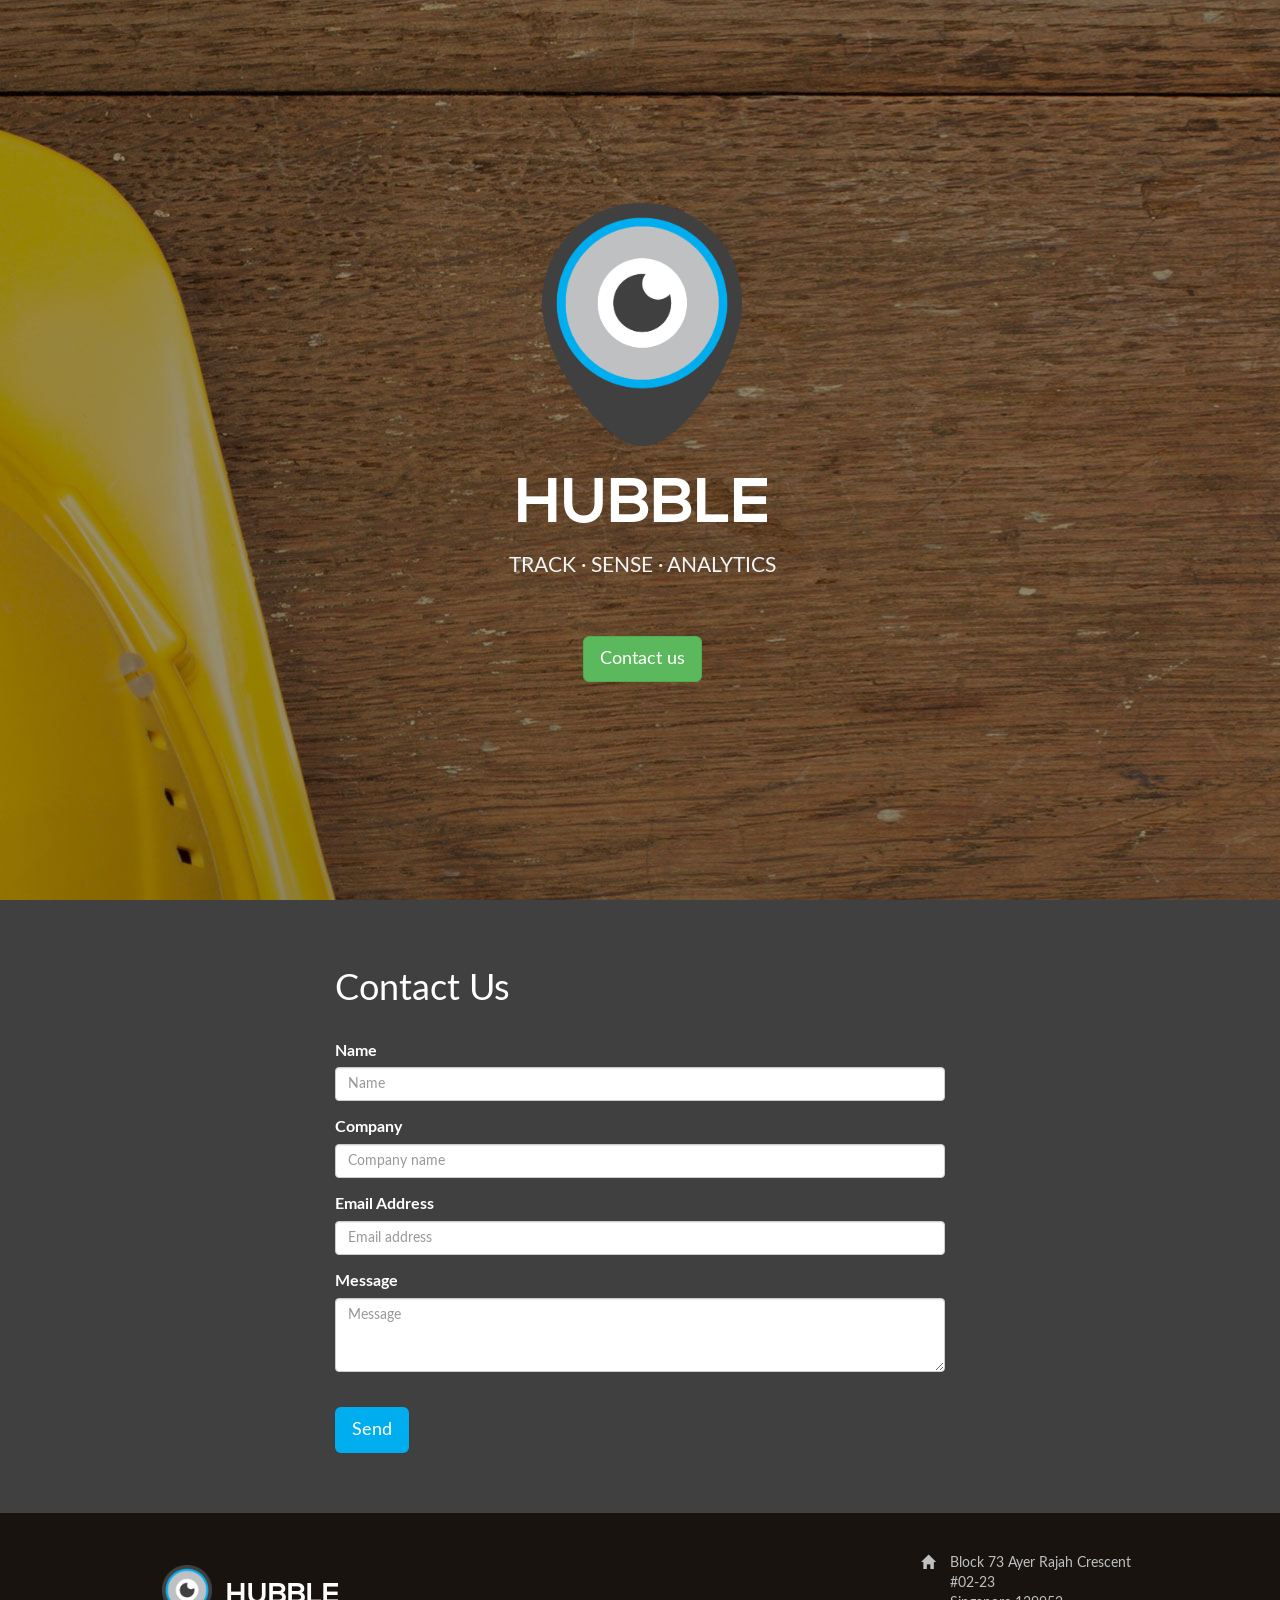
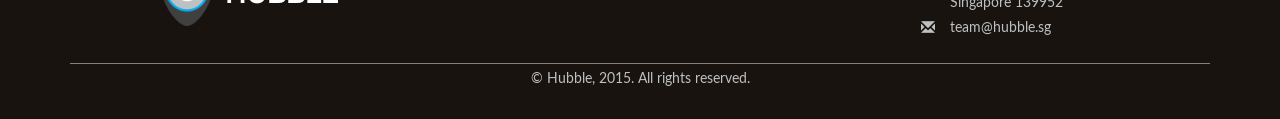
<file: hubble/index.html>
<!DOCTYPE html> <html lang=en> <head> <meta charset=utf-8> <title>Hubble</title> <meta name=description content=""> <meta name=viewport content="width=device-width,initial-scale=1"> <link rel="shortcut icon" href=favicon.6e041dd9.ico> <link rel=apple-touch-icon href=apple-touch-icon.deb01675.png> <!-- Place favicon.ico and apple-touch-icon.png in the root directory --> <link rel=stylesheet href=styles/vendor.4efe3e21.css> <link rel=stylesheet href=styles/main.9a1b82bc.css>  <body> <!--[if lt IE 10]>
  <p class="browsehappy">You are using an <strong>outdated</strong> browser. Please <a href="http://browsehappy.com/">upgrade your browser</a> to improve your experience.</p>
  <![endif]--> <div class=container id=header> <div class=jumbotron> <span class=centerer></span> <div id=header_container> <div class="logo-container center"> <img class=img-responsive id=logo src=images/logo.34389f49.png> </div> <h1 class=logo-text>HUBBLE</h1> <p class="lead white">TRACK &middot; SENSE &middot; ANALYTICS</p> <p><a id=btn_contact_us class="btn btn-lg btn-success">Contact us</a></p> </div> </div> </div> <div class=container id=contact_us> <div class=row> <div class="col-md-6 col-md-offset-3 col-sm-8 col-sm-offset-2 col-xs-12"> <h1>Contact Us</h1> <form> <div class=form-group> <label for=name>Name</label> <input type=text class=form-control id=name placeholder=Name> </div> <div class=form-group> <label for=company>Company</label> <input type=text class=form-control id=company placeholder="Company name"> </div> <div class=form-group> <label for=email>Email Address</label> <input type=email class=form-control id=email placeholder="Email address"> </div> <div class=form-group> <label for=message>Message</label> <textarea class=form-control id=message rows=3 placeholder=Message></textarea> </div> <div class=form-button> <button type=submit class="btn btn-submit btn-lg" id=btn_send>Send</button> </div> </form> </div> </div> </div> <footer> <div class=container> <div class=row> <div class="col-sm-4 col-sm-offset-1 col-md-4 col-md-offset-0 col-lg-4 footer-logo"> <div class=text-center> <div class=footer-img-container> <img src=images/logo.34389f49.png class=img-responsive alt=Hubble> </div> <span class=footer-img-caption>HUBBLE</span> </div> </div> <div class="col-sm-4 col-md-4 col-lg-4 col-sm-offset-2 col-md-offset-4 col-lg-offset-4 footer-info"> <div class=text-center> <div class=footer-info-logo><span class="glyphicon glyphicon-home"></span></div> <div class=footer-text> Block 73 Ayer Rajah Crescent<br> #02-23<br> Singapore 139952<br> </div> </div> <div class=text-center> <div class=footer-info-logo><span class="glyphicon glyphicon-envelope"></span></div> <div class=footer-text>team@hubble.sg</div> </div> </div> </div> <hr> <p class="footer-copyright text-center">&copy; Hubble, 2015. All rights reserved.</p> </div> </footer> <script src=scripts/vendor.baff0332.js></script> <script src=scripts/plugins.19a1d77b.js></script> <script src=scripts/main.1e2d59c1.js></script> <!-- Google Analytics: change UA-XXXXX-X to be your site's ID. --> <script>(function(b,o,i,l,e,r){b.GoogleAnalyticsObject=l;b[l]||(b[l]=
      function(){(b[l].q=b[l].q||[]).push(arguments)});b[l].l=+new Date;
    e=o.createElement(i);r=o.getElementsByTagName(i)[0];
    e.src='https://www.google-analytics.com/analytics.js';
    r.parentNode.insertBefore(e,r)}(window,document,'script','ga'));
    ga('create','UA-XXXXX-X');ga('send','pageview');</script>
</file>
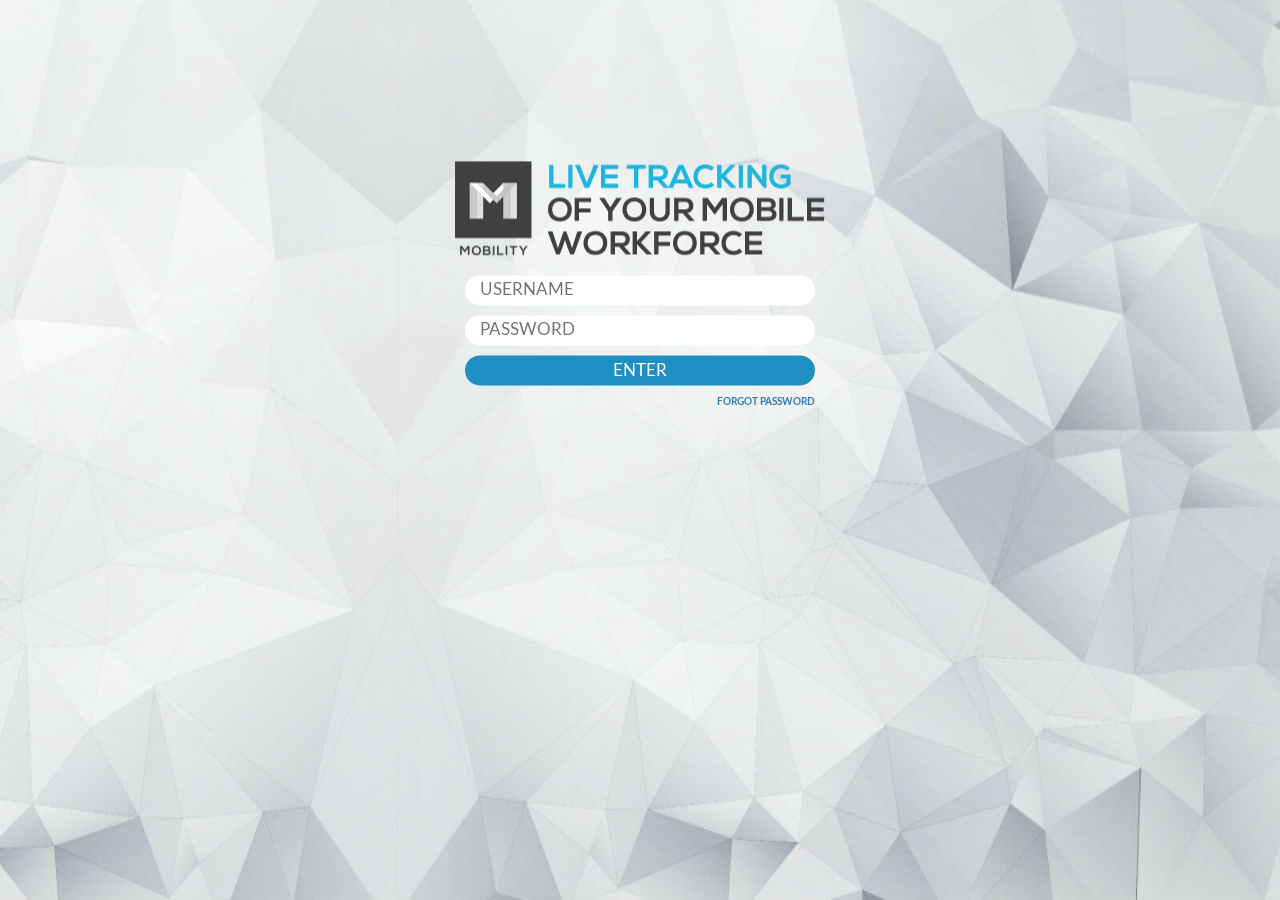
<file: mob-mobility/index.html>
<!doctype html> <html class="no-js"> <head> <meta charset="utf-8"> <title>OAS Mobility System</title> <meta name="description" content=""> <meta name="viewport" content="width=device-width,initial-scale=1"> <!-- Place favicon.ico and apple-touch-icon.png in the root directory --> <link rel="stylesheet" href="styles/vendor.css"> <link rel="stylesheet" href="styles/main.css">  <body ng-app="oasApp"> <!--[if lt IE 7]>
      <p class="browsehappy">You are using an <strong>outdated</strong> browser. Please <a href="http://browsehappy.com/">upgrade your browser</a> to improve your experience.</p>
    <![endif]--> <!-- Add your site or application content here --> <div ng-view=""></div> <!-- Google Analytics: change UA-XXXXX-X to be your site's ID --> <!-- <script>
      (function(i,s,o,g,r,a,m){i['GoogleAnalyticsObject']=r;i[r]=i[r]||function(){
      (i[r].q=i[r].q||[]).push(arguments)},i[r].l=1*new Date();a=s.createElement(o),
      m=s.getElementsByTagName(o)[0];a.async=1;a.src=g;m.parentNode.insertBefore(a,m)
      })(window,document,'script','//www.google-analytics.com/analytics.js','ga');

      ga('create', 'UA-XXXXX-X');
      ga('send', 'pageview');
    </script> --> <!--[if lt IE 9]>
    <script src="scripts/oldieshim.76f279db.js"></script>
    <![endif]--> <script src="scripts/vendor.88988b4e.js"></script> <script src="scripts/scripts.ef148a8a.js"></script> <script src="http://code.highcharts.com/highcharts.src.js"></script>
</file>
<file: mob-mobility/styles/main.css>
@font-face{font-family:Nexa;src:url(../fonts/NexaLight.otf)}@font-face{font-family:Nexa;src:url(../fonts/NexaBold.otf);font-weight:700}@font-face{font-family:Lato;src:url(../fonts/Lato-Regular.eot);src:url(../fonts/Lato-Regular.eot?#iefix) format('embedded-opentype'),url(../fonts/Lato-Regular.woff) format('woff'),url(../fonts/Lato-Regular.ttf) format('truetype');font-style:normal;font-weight:400;text-rendering:optimizeLegibility}@font-face{font-family:Lato;src:url(../fonts/Lato-Bold.eot);src:url(../fonts/Lato-Bold.eot?#iefix) format('embedded-opentype'),url(../fonts/Lato-Bold.woff) format('woff'),url(../fonts/Lato-Bold.ttf) format('truetype');font-style:normal;font-weight:700;text-rendering:optimizeLegibility}body{background-color:#EFEFEF;width:100vw;height:100vh;position:relative;font-family:Lato;font-size:100%}.mainStage{padding-top:0;padding-left:5vw;margin-left:0;margin-right:0}.white{color:#fff}.red{color:#ea3923}.blue{color:#1e8fc1}.light-grey{color:#888}.bold{font-weight:700}.top-gap{margin-top:10px}.bottom-gap{margin-bottom:10px}.fixed{position:fixed}.util{float:left;position:relative;width:100%}@media (min-width:768px){.util-width-11{width:11%}.util-width-12{width:12%}.util-width-14{width:14%}.util-width-20{width:20%}.util-width-22{width:22%}.util-width-24{width:24%}.util-width-28{width:28%}.util-width-33{width:33%}.util-width-50{width:50%}.gutter-left{padding-left:10px}.gutter-right{padding-right:10px}}.util-no-padding{padding:0}.util-half-padding{padding:5px}.util-no-border{border:none!important}.util-bg-clear{background-color:transparent}.util-bg-white{background-color:#fff}.util-bg-grey{background-color:#efefef}.util-bg-lightestgrey{background-color:#d8d8d8}.util-bg-blue{background-color:#1e8fc1}.util-bg-dark-grey{background-color:#e1e1e1}.util-font-15{font-size:.9375rem}.util-font-18{font-size:1.125rem}.util-font-20{font-size:1.25rem}.util-font-24{font-size:1.6rem}.util-font-40{font-size:2.5rem}.util-font-60{font-size:3.75rem}.l-middle{vertical-align:middle!important}.l-table{display:table;width:100%}.l-column{display:table-column}.l-row{display:table-row}.l-cell{display:table-cell}.glyphicon,.icon-oas,.pointer{cursor:pointer}.icon-oas:hover{opacity:.8}.icon-oas img{height:100%;width:auto}.btn-oas{border:none;border-radius:20px;background-color:#1e8fc1;line-height:1.5rem;cursor:pointer}.btn-oas:focus{outline:0}.btn-oas:hover{background-color:#13759a}.btn-oas.btn-lg{height:3rem;font-family:Lato;font-size:1.6875rem;color:#fff}.btn-oas:disabled{background-color:#13759a}.select-oas{font-family:Lato;font-size:1.375rem;color:#333;width:100%;height:2rem;padding:3px;line-height:1;border:none;border-radius:0;-webkit-appearance:none}.select-oas.ng-invalid{background-color:rgba(169,68,66,.4)}.input-oas{font-family:Lato;font-size:1.375rem;color:#333;width:100%;height:2rem;border:none;padding:3px;line-height:1!important}.input-oas:focus{outline:0;box-shadow:inset 1px 2px 2px 0 #b9b9b9}.input-oas::-webkit-inner-spin-button,.input-oas::-webkit-outer-spin-button{-webkit-appearance:none;margin:0}.input-oas.rounded{border-radius:50px}.input-oas.input-lg{font-family:Lato;font-size:1.6875rem;color:#333;height:3rem;border-radius:6rem;padding:1.5rem;line-height:1}.input-oas.ng-invalid{background-color:rgba(169,68,66,.4)}.textarea-oas{font-family:Lato;font-size:1rem;color:#333;width:100%;resize:none;border:none;padding:3px;line-height:1}.textarea-oas:focus{outline:0;box-shadow:inset 1px 2px 2px 0 #b9b9b9}.checkbox-oas label{margin-bottom:0}.checkbox-oas input[type=checkbox]{display:none}.checkbox-oas input[type=checkbox]+span{cursor:pointer;background:url(../images/common/checkbox.png);background-size:100% 100%;background-repeat:no-repeat;display:inline-block;width:10px;height:10px;margin-right:3px}.checkbox-oas input[type=checkbox]:checked+span{background:url(../images/common/checkbox_selected.png);background-size:100% 100%;background-repeat:no-repeat}.checkbox-oas-round label{margin-bottom:0}.checkbox-oas-round input[type=checkbox]{display:none}.checkbox-oas-round input[type=checkbox]+span{cursor:pointer;background:url(../images/common/checkboxround.png);background-size:100% 100%;background-repeat:no-repeat;display:inline-block;width:13px;height:13px}.checkbox-oas-round input[type=checkbox]:checked+span{background:url(../images/common/checkboxround_selected.png);background-size:100% 100%;background-repeat:no-repeat}.radio-oas{display:inline-block;background-color:#d8d8d8;padding:3px;border-radius:25px;text-transform:uppercase;box-shadow:inset 1px 2px 2px 0 #b9b9b9}.radio-oas label{margin-bottom:0}.radio-oas input[type=radio]{display:none}.radio-oas input[type=radio]+span{cursor:pointer;font-family:Lato;font-size:1rem;color:#000;font-weight:700;display:inline-block;padding:7px 35px}.radio-oas input[type=radio]:checked+span{font-family:Lato;font-size:1rem;color:#fff;font-weight:700;background-color:#1e8fc1;padding:7px 35px;border-radius:20px}.dropdown-oas .btn-oas{height:3rem;padding-left:15px;padding-right:15px;font-family:Lato;font-size:1.6875rem;color:#333;font-weight:700;background-color:#fff;line-height:2.5rem}.dropdown-oas .btn-oas:focus{box-shadow:inset 1px 2px 2px 0 #b9b9b9}.dropdown-oas .dropdown-menu{font-family:Lato;font-size:1.6875rem;color:#333;font-weight:700;text-align:center;cursor:pointer;max-height:40vh;overflow:scroll}.dropdown-oas .dropdown-menu a,.dropdown-oas .dropdown-menu li{font-weight:700;text-transform:uppercase}.dropdown-oas.ng-invalid{background-color:rgba(169,68,66,.4)}.modal-oas .modal-content{background:url(../images/common/background2x.jpg);background-size:100% 100%;background-repeat:no-repeat;border-radius:30px}.modal-oas .modal-header{font-family:Lato;font-size:2.5rem;color:#000;text-transform:uppercase;text-align:center}.modal-oas .modal-body{padding:15px}.modal-oas .modal-footer{font-family:Lato;font-size:1rem;color:#fff}.modal-oas .modal-vertical-centered{transform:translate(0,50%)!important;-ms-transform:translate(0,50%)!important;-webkit-transform:translate(0,50%)!important}.backdrop-oas{height:100%;opacity:.8!important;background-color:#333}.loading-backdrop{display:block;position:absolute;top:0;right:0;left:0;background-color:rgba(0,0,0,.6);width:100%;height:100%;z-index:9999}.loader{margin:6rem auto;margin-top:20rem;font-size:10px;position:relative;text-indent:-9999rem;border-top:1.6rem solid rgba(255,255,255,.2);border-right:1.6rem solid rgba(255,255,255,.2);border-bottom:1.6rem solid rgba(255,255,255,.2);border-left:1.6rem solid #fff;-webkit-animation:load8 1.1s infinite linear;animation:load8 1.1s infinite linear}.loader,.loader:after{border-radius:50%;width:14em;height:14em}@-webkit-keyframes load8{0%{-webkit-transform:rotate(0deg);transform:rotate(0deg)}100%{-webkit-transform:rotate(360deg);transform:rotate(360deg)}}@keyframes load8{0%{-webkit-transform:rotate(0deg);transform:rotate(0deg)}100%{-webkit-transform:rotate(360deg);transform:rotate(360deg)}}.sidebar{background:url(../images/sidebar/sidebar.png);background-size:100% 100%;background-repeat:no-repeat;position:fixed;float:left;display:inline-block;width:5vw;height:100vh;overflow:hidden}.sidebar .sidebar-nav{font-family:Lato;font-size:1.25rem;color:#6d7277;width:5vw;height:auto;padding:15px 0;cursor:pointer;border-bottom:1px solid #c4c4c4}.sidebar .sidebar-nav.active{background-color:#1e8fc1;color:#fff}.sidebar .home .logo{width:35px;height:auto}.sidebar .manpower .logo,.sidebar .projects .logo{width:20px;height:auto;margin-bottom:5px}.header{height:40px;padding-top:1vh}.topnav .topnav-option{font-family:Lato;font-size:1.25rem;color:#333;display:inline-block;vertical-align:middle;padding:10px 0 5px;margin-right:15px;cursor:pointer}.topnav .topnav-option.active{border-bottom:3px solid #1e8fc1}.topbar-right{height:40px}.topbar-avatar{width:35px;height:auto}.topbar-username{display:inline-block;vertical-align:middle;line-height:1;padding-left:.5rem}.topbar-username .topbar-welcome{font-family:Lato;font-size:1.125rem;color:#333;font-weight:700}.topbar-username .topbar-name{font-family:Lato;font-size:1.5rem;color:#333;max-width:300px;white-space:nowrap;overflow:hidden;text-overflow:ellipsis}.topbar-icon{font-size:2rem;display:inline-block;vertical-align:middle;margin-left:1rem;padding-left:1rem;border-left:2px solid #333}.topbar-icon.active{color:#1e8fc1}.card{margin-right:0;margin-bottom:15px}.card-heading-container{font-family:Lato;font-size:1.375rem;color:#fff;height:35px;background-color:#000;padding:5px}.card-container{padding:15px;background-color:#fff}.card-avatar-thumb{display:inline-block;width:20px;height:20px}.avatar{display:inline-block;width:30px;height:30px;padding:5px}.avatar img{width:20px;height:auto}.card-name{line-height:2;display:inline-block}.btn-oas{font-family:Lato;font-size:1.125rem;color:#fff;padding:3px 20px;height:100%}.icon-oas{display:inline-block;height:100%;width:auto}.avatar-container{padding-left:30px;padding-right:30px;height:300px;text-align:center;vertical-align:middle}.avatar-container .img-container{position:relative;height:100%;max-width:200px;margin-left:auto;margin-right:auto}.avatar-container .img-container img{position:absolute;top:50%;left:50%;-webkit-transform:translate(-50%,-50%);transform:translate(-50%,-50%);max-height:250px;border:1px solid #e1e1e1}.profile-card-info{margin-bottom:20px;text-align:center;padding-left:10px;padding-right:10px}.profile-card-info .employee-info{margin-bottom:7px;overflow:hidden;text-overflow:ellipsis;white-space:nowrap}.profile-card-info .employee-name{font-family:Lato;font-size:2rem;color:#333;font-weight:700}.profile-card-info .employee-nationality,.profile-card-info .employee-position{font-family:Lato;font-size:1.75rem;color:#333}.profile-card{box-shadow:0 1px 3px rgba(0,0,0,.12),0 1px 2px rgba(0,0,0,.24)}.profile-card:hover{box-shadow:0 10px 20px rgba(0,0,0,.19),0 6px 6px rgba(0,0,0,.23)}.profile-card-nav{height:35px;background-color:#000;padding-top:5px;padding-bottom:5px;padding-right:10px;vertical-align:middle}.card-round-btn{margin-left:5px;height:25px;width:25px;border-radius:50%;padding:0}.login-bg{background:url(../images/login/background.jpg);background-size:100% 100%;background-repeat:no-repeat;height:100vh;width:100vw}.login-container{transform:translateY(65%);-webkit-transform:translateY(65%)}.alphabet-list{list-style:none;text-align:center}.alphabet-list li{height:2.8vh;font-family:Lato;font-size:1.125rem;color:#333;font-weight:700;padding:.1vh 0;border-right:2px solid #1e8fc1;cursor:pointer}.alphabet-list li.active{font-family:Lato;font-size:1.125rem;color:#fff;background-color:#1e8fc1;border-bottom:3px solid #13759a}.search-employee-input{border-top-left-radius:20px;border-bottom-left-radius:20px;border:none;line-height:2.4}.search-employee-input:focus{outline:0;box-shadow:none}.search-employee-btn{background-color:#fff;border-top-right-radius:20px;border-bottom-right-radius:20px;border:none;margin-top:1px}.search-employee-btn:active,.search-employee-btn:focus{outline:0!important;box-shadow:none!important}.new-profile{font-family:Lato;font-size:1.125rem;color:#fff;padding:10px}.stage{margin-top:10px;height:75vh;overflow:scroll}.profile-form-field{white-space:nowrap;font-family:Lato;font-size:1.5rem;color:#1e8fc1}.profile-value,.profile-value a{font-family:Lato;font-size:1rem;color:#333}.profile-form-group{padding:1px 3px;height:auto}.profile-form-group input:disabled,.profile-form-group select:disabled{background-color:#FFF}.profile-form-error{height:13px;margin-top:auto;white-space:nowrap}.profile-form-table th{padding:0!important;font-family:Lato;font-size:1.5rem;color:#1e8fc1;font-weight:700;width:50%;border:none!important}.profile-form-table td{font-family:Lato;font-size:1.375rem;color:#333;padding:0 3px!important;text-transform:uppercase;border:1px solid #efefef}.profile-form-table .soc-skill-title{overflow:hidden;white-space:nowrap;text-overflow:ellipsis;max-width:13rem}.profile-documentname{width:90%;overflow:hidden;float:left;display:inline;white-space:nowrap}.profile-documentremove{width:10%;float:right}.profile-form-upload .profile-form-field{line-height:2;padding-bottom:5px;border-bottom:1px solid #efefef;margin-bottom:5px}.profile-form-upload .btn-oas{padding:3px 9px;font-size:.7rem}.add-avatar-button{width:20px;height:20px;overflow:hidden;position:absolute;top:3px;right:3px}.add-avatar-button::-webkit-file-upload-button{visibility:hidden}.add-avatar-button::before{content:'';display:inline-block;background:url(../images/icons/link_icon.png);background-size:100% 100%;background-repeat:no-repeat;width:20px;height:20px;cursor:pointer}.add-avatar-button:hover::before{opacity:.8}.add-avatar-button:active::before{outline:0!important}.late:before{content:url(../images/attendance/late.png);position:absolute;top:0;bottom:0;margin-top:5px}.late-tile:before{content:url(../images/attendance/late_tile.png);position:absolute;top:0;bottom:0;margin-top:3px}.dark-blue-bar{background:url(../images/attendance/dark_blue_tile.png);background-size:100% 100%;background-repeat:no-repeat}.green-bar{background:url(../images/attendance/green_tile.png);background-size:100% 100%;background-repeat:no-repeat}.purple-bar{background:url(../images/attendance/purple_tile.png);background-size:100% 100%;background-repeat:no-repeat}.red-bar{background:url(../images/attendance/red_tile.png);background-size:100% 100%;background-repeat:no-repeat}.attendance-legend{background-color:#d7d7d7;display:inline-block;padding:.5rem 1rem;float:right}.attendance-legend .color{display:inline-block;height:1.5rem;width:2rem;vertical-align:middle;border-radius:40%}.attendance-legend .late-icon{height:1.5rem;width:2rem;vertical-align:top}.attendance-legend .desc{display:inline-block;font-size:1rem;vertical-align:middle;font-weight:700}.manpower-attendance .stage{margin-top:10px;height:65vh;overflow:scroll}.manpower-attendance .attendance-date{font-family:Lato;font-size:1.25rem;color:#333;outline:0;border:none;background-color:transparent;width:15rem}.manpower-attendance .attendance-rightpanel{margin-left:-15px}.manpower-attendance .attendance-projectselect{margin-top:10px}.manpower-attendance .attendance-projectselect .btn-oas,.manpower-attendance .attendance-projectselect li{font-family:Lato;font-size:1.125rem;color:#333}.manpower-attendance .timeline{padding:0;font-family:Lato;font-size:1.125rem;color:#333}.manpower-attendance .timeline .time{display:inline-block;width:4%}.manpower-attendance .timegrid{position:absolute;left:-7px}.manpower-attendance .timegrid img{width:100%;z-index:1}.manpower-attendance .attendance-details{display:table;padding-top:5px;padding-bottom:5px;background-color:#c8c8c8;min-height:35px}.manpower-attendance .attendance-details .attendance-entry{font-family:Lato;font-size:1rem;color:#fff;display:inline-block;cursor:pointer}.manpower-attendance .attendance-details .attendance-entry.active{border:2px solid #fff}.manpower-attendance .attendance-details .attendance-entry.disabled{opacity:0;pointer-events:none}.manpower-attendance .attendance-details .attendance-entry .attendance-projectname{width:100%;overflow:hidden;white-space:nowrap;text-overflow:ellipsis;padding-top:3px;padding-bottom:3px}.manpower-attendance .attendance-info{display:inline-block;background-color:#333;position:relative;margin-top:5px;height:7rem;width:45%;padding:5px}.manpower-attendance .attendance-info.left:before{content:"";position:absolute;top:-15px;left:0;width:0;height:0;border-bottom:15px solid #333;border-right:15px solid transparent}.manpower-attendance .attendance-info.right:before{content:"";position:absolute;top:-15px;right:0;width:0;height:0;border-bottom:15px solid #333;border-left:15px solid transparent}.manpower-attendance .attendance-photo{display:inline-block;height:100%;width:6rem}.manpower-attendance .attendance-photo img{height:100%;width:auto}.manpower-attendance .attendanceinfo-details{display:inline-block;vertical-align:top;font-family:Lato;font-size:1rem;color:#fff}.manpower-attendance .attendanceinfo-details .name{width:5rem;display:inline-block;vertical-align:top}.manpower-attendance .attendanceinfo-details .value{width:7rem;display:inline-block}.manpower-attendance .attendanceinfo-location{display:inline-block;vertical-align:top;padding-left:30px}.manpower-attendance .attendanceinfo-options{display:inline-block;float:right;padding-left:30px;cursor:pointer}.page-nav{background-color:#1e8fc1;border-radius:20px;padding:3px;font-family:Lato;font-size:1rem;color:#fff}.summary-container{font-family:Lato;font-size:1.25rem;color:#fff;height:50px;background-color:#000;padding:5px}.summary-legend{background-color:#d7d7d7;display:inline-block;padding:0 1rem;margin-right:2rem;float:right}.summary-legend .color{display:inline-block;width:2rem;height:1.5rem;border-radius:40%;vertical-align:middle}.summary-legend .late-icon{height:1.5rem;width:2rem;vertical-align:top}.summary-legend .desc{display:inline-block;font-size:1rem;vertical-align:middle;font-weight:700}.summary-avatar-thumb{display:inline-block;width:40px;height:40px}.summary-entries-container{width:90%;height:70vh;overflow:scroll;white-space:nowrap;display:inline-block}.summary-date{font-family:Lato;font-size:1.25rem;color:#333;display:inline-block;width:10%;text-align:center}.summary-entry{display:inline-block;width:45%;margin-right:.5rem}.summary-entry .heading{padding:.5rem 1rem}.summary-entry .content{background-color:#333;padding:.3rem 1rem;height:10rem}.summary-entry .leave{line-height:10rem}.summary-entry .entry-details{display:inline-block;vertical-align:top;font-family:Lato;font-size:1rem;color:#fff;margin-left:1rem;margin-right:1rem}.summary-entry .entry-details .name{width:5rem;display:inline-block;vertical-align:top}.summary-entry .entry-details .value{width:7rem;display:inline-block;overflow:hidden;white-space:normal}.summary-entry .entry-photo{height:100%;width:9.5rem;display:inline-block}.summary-entry .entry-photo img{height:100%}.summary-overtime{display:inline-block;width:10%;height:70vh;float:right;background-color:#efefef;text-align:center;border-bottom-right-radius:30px;padding-top:5rem}.summary-overtime .overtime-hour{background-color:#e3be0d;width:5rem;height:5rem;line-height:5rem;border-radius:50%;display:inline-block}.manpower-salary .stage{margin-top:10px;height:75vh;overflow:scroll}.manpower-salary .salary-date{font-family:Lato;font-size:1.375rem;color:#333;outline:0;border:none;background-color:transparent;vertical-align:middle;line-height:2}.manpower-salary .salary-print-instructions{padding:10px 5px}.manpower-salary .salary-details{padding:0 15px}.manpower-salary .salary-details .details-edit{max-width:5rem}.manpower-salary .salarycard-monthly{margin-bottom:15px;padding:0}.manpower-salary .salarycard-monthly .print-options{background-color:#6d7277;padding:5px 0;width:30px}.manpower-salary .salarycard-monthly .printIcon{margin-top:5px}.manpower-salary .salarycard-monthly .salary-container{padding:0}.manpower-salary .salarycard-monthly .salary-breakdown,.manpower-salary .salarycard-monthly .salary-details{min-height:81vh}.manpower-salary .salarycard-monthly .salary-breakdown .l-cell{padding:5px 0}.manpower-salary .salarycard-monthly .salary-attendance .l-cell{padding:3px 0;border-bottom:1px solid #333}.manpower-salary .salary-print-panel{position:fixed;right:10px}.print-template .salary-breakdown .l-cell{padding:5px 0}.print-template .salary-attendance .l-cell{padding:3px 0;border-bottom:1px solid #333}.manpower-allocation .stage{margin-top:7vh;height:83vh;overflow:scroll}.manpower-allocation .allocation-date{font-family:Lato;font-size:1.6rem;color:#333;outline:0;border:none;background-color:transparent;vertical-align:middle;line-height:2}.manpower-allocation .allocation-tabledates{position:fixed;width:78.5vw;top:13vh;z-index:1;margin-left:21rem}.manpower-allocation .allocation-tabledates table{margin-bottom:0}.manpower-allocation .allocation-tabledates td{border:none;width:3.5rem}.manpower-allocation .allocation-projectname{background-color:#333;vertical-align:middle;width:15rem;font-family:Lato;font-size:1.575rem;color:#fff}.manpower-allocation .allocation-table{width:100%;float:left;display:inline-block}.manpower-allocation .allocation-table td{border-top:none}.manpower-allocation .allocation-data{padding:0;max-width:20rem}.manpower-allocation .allocation-data table{margin-bottom:0;background-color:transparent}.manpower-allocation .allocation-data td{font-size:1.3rem;padding:0 .1rem;border-top:none;width:3vw}.manpower-allocation .allocation-nationality{width:5rem;overflow:hidden}.manpower-allocation .allocation-entry{background-color:#e1e1e1;padding:.1rem .2rem;border:.3rem solid #efefef}.manpower-allocation .allocation-total{background-color:#135d7f;padding:.3rem .7rem;border:.3rem solid #1e8fc1}.accessories-table,.materials-table{table-layout:fixed}.materials-table>thead>tr>th{padding:10px;vertical-align:middle;border:2px solid #ddd;background-color:#333;text-align:center}.materials-table>thead>tr>th:nth-child(1){width:12%}.materials-table>thead>tr>th:nth-child(2),.materials-table>thead>tr>th:nth-child(3),.materials-table>thead>tr>th:nth-child(4){width:14%}.materials-table>thead>tr>th:nth-child(5){width:7%}.materials-table>thead>tr>th:nth-child(6){width:6%}.materials-table>thead>tr>th:nth-child(7),.materials-table>thead>tr>th:nth-child(8){width:5%}.materials-table>thead>tr>th:nth-child(9){width:6%}.materials-table>thead>tr>th:nth-child(10){width:11%}.materials-table>thead>tr>th:nth-child(11){width:6%}.materials-table>tbody>tr>td{padding:.5rem;vertical-align:middle;overflow:hidden}.materials-table>tbody>tr>td:nth-child(1){width:12%}.materials-table>tbody>tr>td:nth-child(2),.materials-table>tbody>tr>td:nth-child(3),.materials-table>tbody>tr>td:nth-child(4),.materials-table>tbody>tr>td:nth-child(5),.materials-table>tbody>tr>td:nth-child(6),.materials-table>tbody>tr>td:nth-child(7){width:6.5%}.materials-table>tbody>tr>td:nth-child(8){width:6%}.materials-table>tbody>tr>td:nth-child(9){width:8%}.materials-table>tbody>tr>td:nth-child(10),.materials-table>tbody>tr>td:nth-child(11){width:5%}.materials-table>tbody>tr>td:nth-child(12){width:6%}.materials-table>tbody>tr>td:nth-child(13){width:13%}.materials-table>tbody>tr>td:nth-child(14){width:6%}.materials-accessories,.materials-materials{height:61vh}.accessories-table .last,.materials-table .last{background-color:transparent;border:none}.accessories-table .filler,.materials-table .filler{height:3vh;padding:0}.accessories-table .filler.line,.materials-table .filler.line{border-bottom:2px solid #B4B4B4}.accessories-table .filler td,.materials-table .filler td{border:none}.materials-table td input{height:3rem;background-color:#d8d8d8;border:none;width:100%;padding:0}.materials-table td input:focus{outline:0}.accessories-table td input[type=date],.materials-table td input[type=date]{width:170%}.accessories-table td,.materials-table td{border-bottom:none}.materials-autocomplete{position:absolute;background-color:#fff;width:inherit;list-style:none;padding:0}.materials-autocomplete li{padding:1rem;cursor:pointer}.materials-autocomplete .material-item:hover{background-color:#efefef}.accessories-table .icon-oas,.materials-table .icon-oas{width:2rem;height:auto}.new-accessory-row td,.new-material-row td{border:1px solid #fff}.material-cost-list{padding:0!important;border-top:none!important}.material-cost-list table{table-layout:fixed;background-color:transparent!important}.material-cost-list .table-container{width:100%;height:49vh;overflow:scroll}.material-cost-list .last{background-color:transparent;border:none}.material-cost-list td{border-top:none!important;padding:.5rem!important;border-left:1px solid #c4c4c4;border-bottom:1px solid #c4c4c4;vertical-align:middle;overflow:hidden}.material-cost-list td:nth-child(1){width:11.5%}.material-cost-list td:nth-child(2),.material-cost-list td:nth-child(3),.material-cost-list td:nth-child(4),.material-cost-list td:nth-child(5),.material-cost-list td:nth-child(6),.material-cost-list td:nth-child(7),.material-cost-list td:nth-child(8){width:6.5%}.material-cost-list td:nth-child(9){width:5.5%}.material-cost-list td:nth-child(10),.material-cost-list td:nth-child(11){width:5%}.material-cost-list td:nth-child(12){width:5.5%}.material-cost-list td:nth-child(13){width:10%}.material-cost-list td:nth-child(14){width:5.5%}.accessory-cost-list{padding:0!important;border-top:none!important}.accessory-cost-list table{table-layout:fixed;background-color:transparent!important}.accessory-cost-list .table-container{width:100%;height:49vh;overflow:scroll}.accessory-cost-list .last{background-color:transparent;border:none}.accessory-cost-list td{border-top:none!important;padding:.5rem!important;border-left:1px solid #c4c4c4;border-bottom:1px solid #c4c4c4;vertical-align:middle;overflow:hidden}.accessory-cost-list td:nth-child(1){width:9%}.accessory-cost-list td:nth-child(2){width:13.5%}.accessory-cost-list td:nth-child(3),.accessory-cost-list td:nth-child(4),.accessory-cost-list td:nth-child(5),.accessory-cost-list td:nth-child(6),.accessory-cost-list td:nth-child(7){width:10%}.accessory-cost-list td:nth-child(8){width:21.5%}.accessory-cost-list td:nth-child(9){width:6%}.accessories-table>thead>tr>th{padding:1rem;vertical-align:middle;border:2px solid #ddd;background-color:#333;text-align:center}.accessories-table>thead>tr>th:nth-child(1){width:9%}.accessories-table>thead>tr>th:nth-child(2){width:13.5%}.accessories-table>thead>tr>th:nth-child(3),.accessories-table>thead>tr>th:nth-child(4),.accessories-table>thead>tr>th:nth-child(5),.accessories-table>thead>tr>th:nth-child(6),.accessories-table>thead>tr>th:nth-child(7){width:10%}.accessories-table>thead>tr>th:nth-child(8){width:21.5%}.accessories-table>thead>tr>th:nth-child(9){width:6%}.accessories-table>tbody>tr>td{padding:.5rem;vertical-align:middle;overflow:hidden}.accessories-table>tbody>tr>td:nth-child(1){width:9%}.accessories-table>tbody>tr>td:nth-child(2){width:13.5%}.accessories-table>tbody>tr>td:nth-child(3),.accessories-table>tbody>tr>td:nth-child(4),.accessories-table>tbody>tr>td:nth-child(5),.accessories-table>tbody>tr>td:nth-child(6),.accessories-table>tbody>tr>td:nth-child(7){width:10%}.accessories-table>tbody>tr>td:nth-child(8){width:21.5%}.accessories-table>tbody>tr>td:nth-child(9){width:6%}.accessories-table td input{width:100%;height:100%;background-color:#d8d8d8;border:none;padding:0}.accessories-table td input:focus{outline:0}.accessories-table td textarea{width:100%;height:100%;border:none;vertical-align:middle;padding:0 .5rem;resize:none}.accessories-table td textarea:focus{outline:0}.costsummary-modal .table-container{height:60vh;overflow:scroll}.costsummary-modal th{background-color:#333}.projects-section{padding:0}.projects-sidepanel{width:15vw;height:100vh;background-color:#FFF;padding:0;float:left}.projectslist-sidepanel{width:15vw;background-color:#fff;height:100vh;border-left:1px solid #ddd;position:absolute;top:0;left:15vw;z-index:4;overflow:scroll}.projectslist-sidepanel .list-group-item{border-radius:0!important;border-left:none;border-right:none}.projects-mainpanel{width:80vw;height:100vh;overflow:hidden;float:left;padding-left:15px;padding-right:15px}.projects-sidepanel-top{height:7vh;padding:2vh;background-color:#d7d7d7}.projects-sidepanel-middle{padding:1vh 2vh;background-color:#000;font-family:Lato;font-size:1.25rem;color:#fff}.projects-sidepanel-bottom{padding:1vh}.laborcost-date{font-family:Lato;font-size:1.375rem;color:#333;outline:0;border:none;background-color:transparent;vertical-align:middle;line-height:2}.projects-legend{display:table;background-color:#d7d7d7;padding:0 5px}.legend-item{display:table-cell}.legend-item .color{display:inline-block;height:1.5rem;width:2rem;vertical-align:middle;border-radius:1rem}.legend-item .legend{font-family:Lato;font-size:.875rem;color:#333;display:inline-block;padding:5px}.blue-bar{background:url(../images/attendance/blue_tile.png);background-size:100% 100%;background-repeat:no-repeat}.yellow-bar{background:url(../images/attendance/yellow_tile.png);background-size:100% 100%;background-repeat:no-repeat}.laborcost-chart{height:75vh}.laborcost-tooltip-title{font-family:Lato;font-size:1rem;color:#fff;font-weight:700}.laborcost-tooltip-value{font-family:Lato;font-size:2.5rem;color:#333}.project-form-error{height:10px;margin-bottom:5px}.projectcost-container{height:90vh;overflow:scroll;padding:2vh 2vw}.projectcost-container .header{height:auto;padding-top:1vh;padding-bottom:1vh}.projectcost-container .contract-sum{line-height:2}.projectcost-container .projectcost-section{background-color:#efefef;padding:1vh 1vw;margin-bottom:3vh}.projectcost-table{margin-bottom:10px}.projectcost-table>thead>tr>th{padding:10px;padding-left:0;vertical-align:middle;border:none;text-align:left}.projectcost-table>tbody>tr>td{vertical-align:middle;overflow:hidden;background-color:#fff;border:1px solid #D8D8D8;padding:5px 8px}.projectcost-table>tbody>tr>td:nth-child(1){width:74%}.projectcost-table>tbody>tr>td:nth-child(2){width:16%;text-align:right}.projectcost-table>tbody>tr>td:nth-child(3){width:10%;padding:5px}.projectcost-table>tbody>tr>td .icon-oas{cursor:default;height:2rem;width:auto;vertical-align:middle}.projectcost-table>tbody>tr>td .icon-oas:hover{opacity:1}.projectcost-table>tbody>tr>td span{vertical-align:middle}.projectcost-table>tbody>tr>td .balance-equation{margin-left:15.5rem}.projectcost-table>tbody>tr>td .totalexpense-equation{margin-left:1rem}.projectcost-table>tbody>tr>td .projectgainloss-equation{margin-left:5.5rem}.projectcost-table .clear-cell{background-color:transparent;border:none;padding-left:0}.projectcost-table .top-black{border-top:2px solid #000}.projectcost-table .bottom-black{border-bottom:2px solid #000}.projectcost-table input{width:100%;height:2rem;padding-right:5px;padding-left:5px;border:none;background-color:#D8D8D8}.projectcost-table input:disabled{background-color:#FFF}.projectcost-table input:active,.projectcost-table input:focus{outline:0}.settings-header{font-family:Lato;font-size:2.5rem;color:#333;padding:2vh 2.5vw;border-bottom:2px solid #B4B4B4;margin-bottom:2.5vh}.settings-general{padding:1.5vh 4.5vw;height:90vh;overflow:scroll}.settings-materials{height:85vh;overflow:hidden}.settings-body .materialsettings-table{margin-bottom:0}.settings-body .materialsettings-table .filler{height:.5vh;padding:0}.settings-body .materialsettings-table .filler.line{border-bottom:2px solid #B4B4B4}.settings-body .materialsettings-table th{border:none}.settings-body .materialsettings-table th:nth-child(1){width:18%}.settings-body .materialsettings-table th:nth-child(2){width:10%}.settings-body .materialsettings-table th:nth-child(3),.settings-body .materialsettings-table th:nth-child(4){width:18%}.settings-body .materialsettings-table th:nth-child(5){width:31%}.settings-body .materialsettings-table th:nth-child(6){width:5%}.settings-body .materialsettings-table td{border:1px solid #efefef}.settings-body .materialsettings-table td:nth-child(1){width:18%}.settings-body .materialsettings-table td:nth-child(2){width:10%}.settings-body .materialsettings-table td:nth-child(3),.settings-body .materialsettings-table td:nth-child(4){width:18%}.settings-body .materialsettings-table td:nth-child(5){width:31%}.settings-body .materialsettings-table td:nth-child(6){width:5%;vertical-align:middle}.settings-body .materialsettings-table .material-row input{width:100%}.settings-body .materialsettings-list{padding:0}.settings-body .materialsettings-list table{table-layout:fixed}.settings-body .materialsettings-list td{overflow:scroll;border:1px solid #efefef}.settings-body .materialsettings-list td:nth-child(1){width:18%}.settings-body .materialsettings-list td:nth-child(2){width:10%}.settings-body .materialsettings-list td:nth-child(3),.settings-body .materialsettings-list td:nth-child(4){width:18%}.settings-body .materialsettings-list td:nth-child(5){width:31%}.settings-body .materialsettings-list td:nth-child(6){width:5%;vertical-align:middle}.settings-body .materialsettings-list .table-container{height:60vh;overflow-y:scroll;overflow-x:hidden}.settings-body .materialsettings-list .table-container td{overflow:hidden}.settings-body .materialsettings-list .icon-oas{width:2rem;height:auto}.settings-body .materialsettings-list input{outline:0;border:none;background-color:#efefef}.settings-body .accessorysettings-table{margin-bottom:0}.settings-body .accessorysettings-table .filler{height:.5vh;padding:0}.settings-body .accessorysettings-table .filler.line{border-bottom:2px solid #B4B4B4}.settings-body .accessorysettings-table th{border:none}.settings-body .accessorysettings-table th:nth-child(1){width:55%}.settings-body .accessorysettings-table th:nth-child(2){width:40%}.settings-body .accessorysettings-table th:nth-child(3){width:5%}.settings-body .accessorysettings-table td{border:1px solid #efefef}.settings-body .accessorysettings-table td:nth-child(1){width:55%}.settings-body .accessorysettings-table td:nth-child(2){width:40%}.settings-body .accessorysettings-table td:nth-child(3){width:5%;vertical-align:middle}.settings-body .accessorysettings-table .accessory-row input{width:100%}.settings-body .accessorysettings-table .accessory-row input:active,.settings-body .accessorysettings-table .accessory-row input:focus{outline:0}.settings-body .accessorysettings-list{padding:0}.settings-body .accessorysettings-list table{table-layout:fixed}.settings-body .accessorysettings-list td{overflow:scroll;border:1px solid #efefef}.settings-body .accessorysettings-list td:nth-child(1){width:55%}.settings-body .accessorysettings-list td:nth-child(2){width:40%}.settings-body .accessorysettings-list td:nth-child(3){width:5%;vertical-align:middle}.settings-body .accessorysettings-list .table-container{height:60vh;overflow-y:scroll;overflow-x:hidden}.settings-body .accessorysettings-list .table-container td{overflow:hidden}.settings-body .accessorysettings-list .icon-oas{width:2rem;height:auto}.settings-body .accessorysettings-list input{outline:0;border:none;background-color:#efefef}.settings-field{font-family:Lato;font-size:1.25rem;color:#585858;font-weight:700;padding:15px}.settings-footer{padding:15px 55px;margin-bottom:15px}.settings-personal .settings-body .profilecard{margin-bottom:15px;background-color:#fff}.settings-personal .settings-body .profilecard .name{padding-top:15px;padding-bottom:15px;background-color:#000}.settings-personal .settings-body .profilecard .photo{padding:0}.settings-personal .settings-body .profilecard .details{padding:20px}.settings-personal .settings-body .passwordchange .form-group{margin-bottom:0}.settings-personal .settings-body .passwordchange .help-block{margin-top:10px}.settings-accounts .settings-body{height:70vh;overflow:scroll}.settings-accounts .settings-body .accountcard{background-color:#fff}.settings-accounts .settings-body .accountcard .photo{padding:0}.settings-accounts .settings-body .accountcard .details .details-header{font-family:Lato;font-size:1.125rem;color:#1e8fc1}.settings-accounts .settings-body .accountcard .details .details-content{font-family:Lato;font-size:1.25rem;color:#333}.settings-accounts .settings-body .accountcard input{font-family:Lato;font-size:1.125rem;color:#333}.settings-accounts .settings-body .accountcard input:disabled{background-color:#FFF}.settings-accounts .settings-body .details-list{list-style:none;padding-left:0}.attendanceentry-modal .row{padding-top:20px;padding-bottom:20px;border-bottom:1px solid #e5e5e5}.attendanceentry-modal .row:first-child{padding-top:0}.attendanceentry-modal .row:last-child{border:none;padding-bottom:0}.attendanceentry-modal .row .lg{font-family:Lato;font-size:1.875rem;color:#1e8fc1;padding-top:10px;padding-bottom:10px}.attendancesummary-modal .modal-dialog{width:90vw}.profiledetails-modal .profiledetails-avatar{position:relative;text-align:center;height:180px}.profiledetails-modal .profiledetails-avatar img{display:inline-block;vertical-align:middle;max-height:160px;max-width:160px;border:2px solid #e3e3e3}.profiledetails-modal .profiledetails-avatar .centerer{display:inline-block;height:100%;vertical-align:middle}.profiledetails-modal .profile-form-input{font-family:Lato;font-size:1.5rem;color:#333;height:3rem}.profiledetails-modal .profiledetails-header{padding-bottom:5px;height:35px;vertical-align:middle}.profiledetails-modal .profiledetails-header .card-round-btn{height:30px;width:30px;font-size:1.25rem}.profiledetails-modal .profiledetails-left{height:100%;border-right:1px solid #F2F2F7}.profiledetails-modal .tab-content{padding:10px 25px;background-color:#fff;border:1px solid #ddd;border-top-color:#fff;height:auto}.profiledetails-modal .nav-tabs{font-family:Lato;font-size:1.375rem;color:#333}.profiledetails-modal .input-oas{border:1px solid #e3e3e3;height:40px;padding-left:10px}.profiledetails-modal .select-oas{border:1px solid #e3e3e3;height:40px;padding-left:8px}.profiledetails-modal .profile-form-table th:nth-child(1){width:65%}.profiledetails-modal .profile-form-table th:nth-child(2){width:35%}.profiledetails-modal .profile-form-group{text-align:left;position:relative;display:inline-block;margin:0 auto}.profiledetails-modal .form-bordered{margin-bottom:0;border:1px solid #efefef;border-top:none}.profiledetails-modal .form-bordered:nth-of-type(1){border-top:1px solid #efefef}.profiledetails-modal .input-xs{width:120px}.profiledetails-modal .input-md{width:240px}.profiledetails-modal .input-lg{width:550px;border-radius:0}.profiledetails-modal .profiledetails-leave{padding-bottom:15px;border-bottom:1px solid #F2F2F7}.profiledetails-modal .profiledetails-salary{margin-top:15px}.profiledetails-modal .profiledetails-others{padding-bottom:15px;border-bottom:1px solid #F2F2F7}.profiledetails-modal .profiledetails-skillsdocs{padding-top:15px}.profiledetails-modal .profiledetails-skillsdocs .profile-form-input{height:20px}.profiledetails-modal .profiledetails-skillsdocs .profile-form-group{min-height:80px;width:100%}.profiledetails-modal .error-alert{color:#A94442}.profiledetails-modal .tab-container{height:600px}.datepicker-oas{background-color:#323234;padding:15px;margin-top:25px;border-radius:10px;border-top-left-radius:0}.datepicker-oas:before{content:"";position:absolute;top:-25px;left:0;width:0;height:0;border-bottom:25px solid #333;border-right:25px solid transparent}.datepicker-oas:focus{outline:0}.datepicker-oas .btn-oas{margin-top:10px}.datepicker-oas li:focus{outline:0}.datepicker-oas table{border-collapse:collapse}.datepicker-oas table:focus{outline:0}.datepicker-oas thead{background-color:#000}.datepicker-oas thead th{font-family:Lato;font-size:.75rem;color:#fff;font-weight:700}.datepicker-oas thead th .btn{font-family:Lato;font-size:1.625rem;color:#fff;font-weight:700;background-color:transparent;border:none}.datepicker-oas thead th .btn:focus{outline:0}.datepicker-oas td .btn{font-family:Lato;font-size:1.0625rem;color:#fff;background-color:#424242;border-radius:0;border:1px solid #777}.datepicker-oas td .btn.active{font-family:Lato;font-size:1.0625rem;color:#fff;font-weight:700;background-color:#1E90C2;border:1px solid #1E90C2}.datepicker-oas td .btn:focus{outline:0}.date-nav{font-size:1.5rem}
</file>
